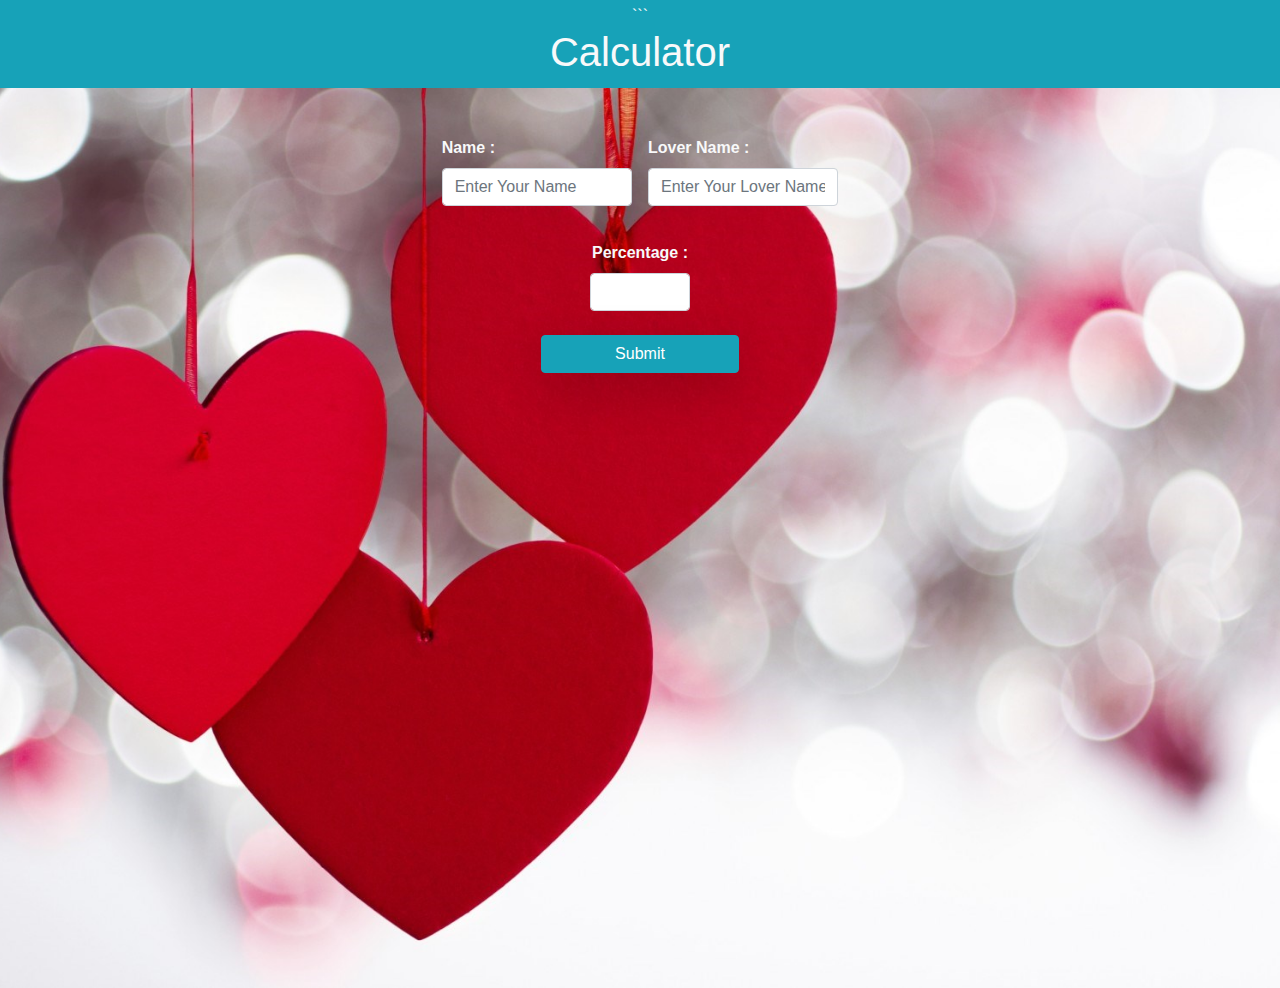
<file: management-system/index.html>
<html lang="en">
<head>
    <meta charset="UTF-8">
    <meta http-equiv="X-UA-Compatible" content="IE=edge">
    <meta name="viewport" content="width=device-width, initial-scale=1.0">
     <!-- Latest compiled and minified CSS -->
    <link rel="stylesheet" href="https://cdn.jsdelivr.net/npm/bootstrap@4.6.1/dist/css/bootstrap.min.css">
    <link rel="stylesheet" href="style.css">
    <title>Document</title>
</head>
<body>
    <div class="container-fluid bg-info text-light text-center">
        <div class="row">
            <div class="col-md-12 p-1">```
                <h1>Calculator</h1>
            </div>
        </div>
    </div>
    <div class="container-fluid text-light" id="pic1">
        <div class="contianer">
        <div class="row">
            <div class="col-md-4"></div>
            <div class="col-md-4 mt-5">
                <form action="" method="" onsubmit="return false"> 
                    <div class="d-flex mx-auto">
                        <div class="form-group mr-2">
                            <strong><label for="email">Name :</label></strong>
                            <input type="text" class="form-control" placeholder="Enter Your Name" id="name" name="name">
                            <small id="Name" class="p-1"></small>
                          </div>
                          <div class="form-group ml-2">
                           <strong><label for="pwd">Lover Name :</label></strong>
                            <input type="text" class="form-control" placeholder="Enter Your Lover Name" id="lover" name="lover">
                             <small id="Lover" class="p-1"></small>
                          </div>
                    </div>
                    <div class="form-group text-center">
                        <strong><label for="pwd">Percentage :</label></strong>
                         <input type="text" class="form-control w-25 mx-auto text-center" id="percent"><br>
                         <button type="submit" class="btn btn-info w-50 shadow-lg" onclick="subvalue()">Submit</button>
                    </div>
                  </form> 
            </div>
        </div>
      </div>
    </div>

     <!-- jQuery library -->
   <script src="https://cdn.jsdelivr.net/npm/jquery@3.5.1/dist/jquery.slim.min.js"></script>
   <!-- Popper JS -->
   <script src="https://cdn.jsdelivr.net/npm/popper.js@1.16.1/dist/umd/popper.min.js"></script>
   <!-- Latest compiled JavaScript -->
   <script src="https://cdn.jsdelivr.net/npm/bootstrap@4.6.1/dist/js/bootstrap.bundle.min.js"></script> 

   <script>

     function subvalue(){
         
         let name = document.getElementById('name').value;

        if (name.trim() == "") {
          document.getElementById('Name').innerHTML = "please Fill the input field";
          return false;
        }

         let lover = document.getElementById('lover').value;
       if (lover.trim() == "") {
          document.getElementById('Lover').innerHTML = "please Fill the input field";
          return false;
        }

         var lovedata = Math.random() * 100;
         lovedata = Math.floor(lovedata);
         document.getElementById('percent').value = lovedata +'%';

     }


   </script>

</body>
</html>
</file>
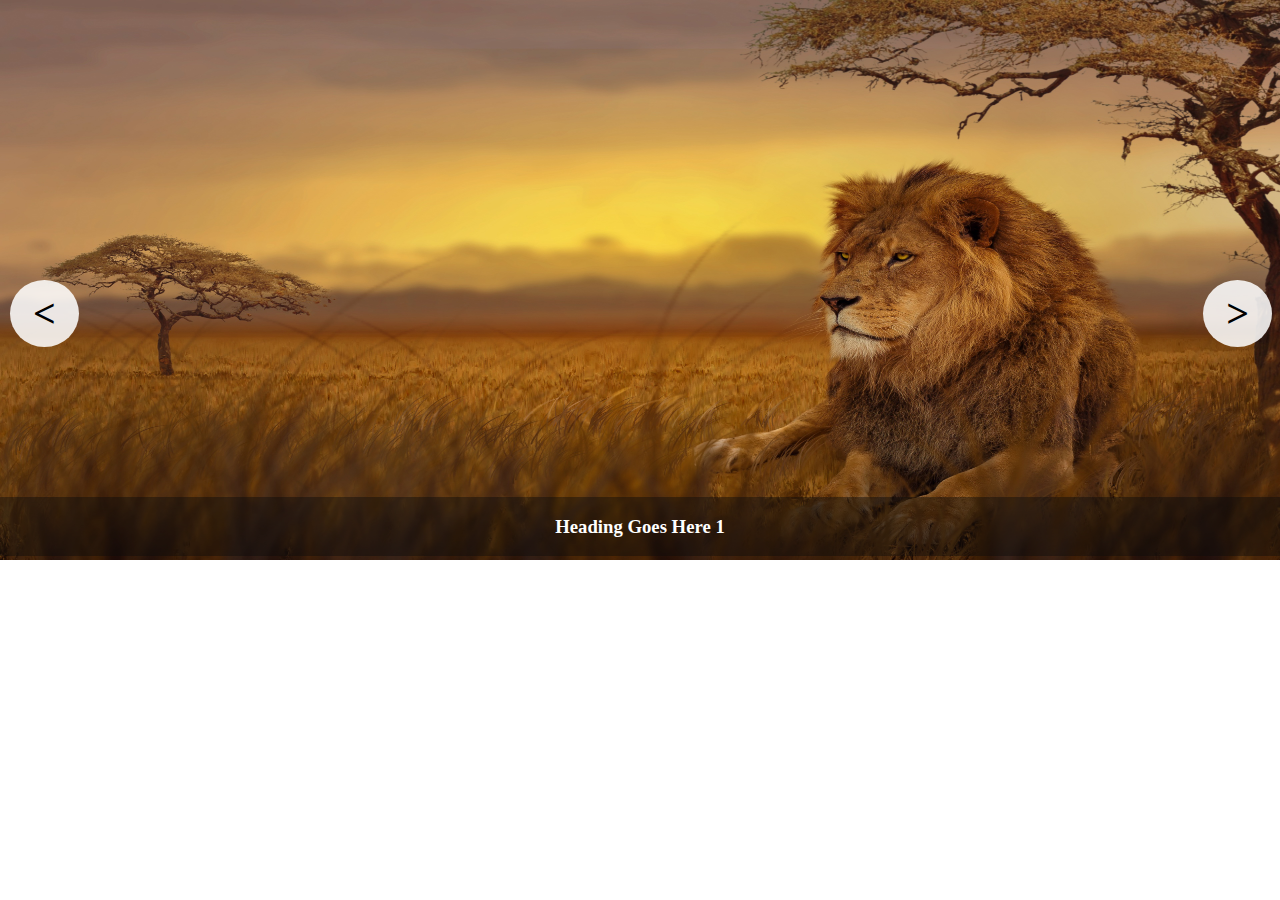
<file: slider/index.html>
<html lang="en">

<head>
    <meta charset="UTF-8">
    <meta http-equiv="X-UA-Compatible" content="IE=edge">
    <meta name="viewport" content="width=device-width, initial-scale=1.0">
    <link rel="stylesheet" href="style.css">
    <title>SLider</title>
</head>

<body>
    <div class="slider">
        <div class="slide">
            <img src="images/lion.jpg" alt="lion">
            <div class="caption">
                <h3>Heading Goes Here 1</h3>
            </div>
        </div>

        <div class="slide">
            <img src="images/Men.jpg" alt="lion">
            <div class="caption">
                <h3>Heading Goes Here 2</h3>
            </div>
        </div>
        <div class="slide">
            <img src="images/woman.jpg" alt="lion">
            <div class="caption">
                <h3>Heading Goes Here 3</h3>
            </div>
        </div>
        <div class="slide">
            <img src="images/water.jpg" alt="lion">
            <div class="caption">
                <h3>Heading Goes Here 4</h3>
            </div>
        </div>
        <span class="arrow prev" onclick="controller(-1)">&#60;</span>
        <span class="arrow mext" onclick="controller(1)">&#62;</span>
       
    </div>
    <script src="java.js"></script>
</body>

</html>
</file>
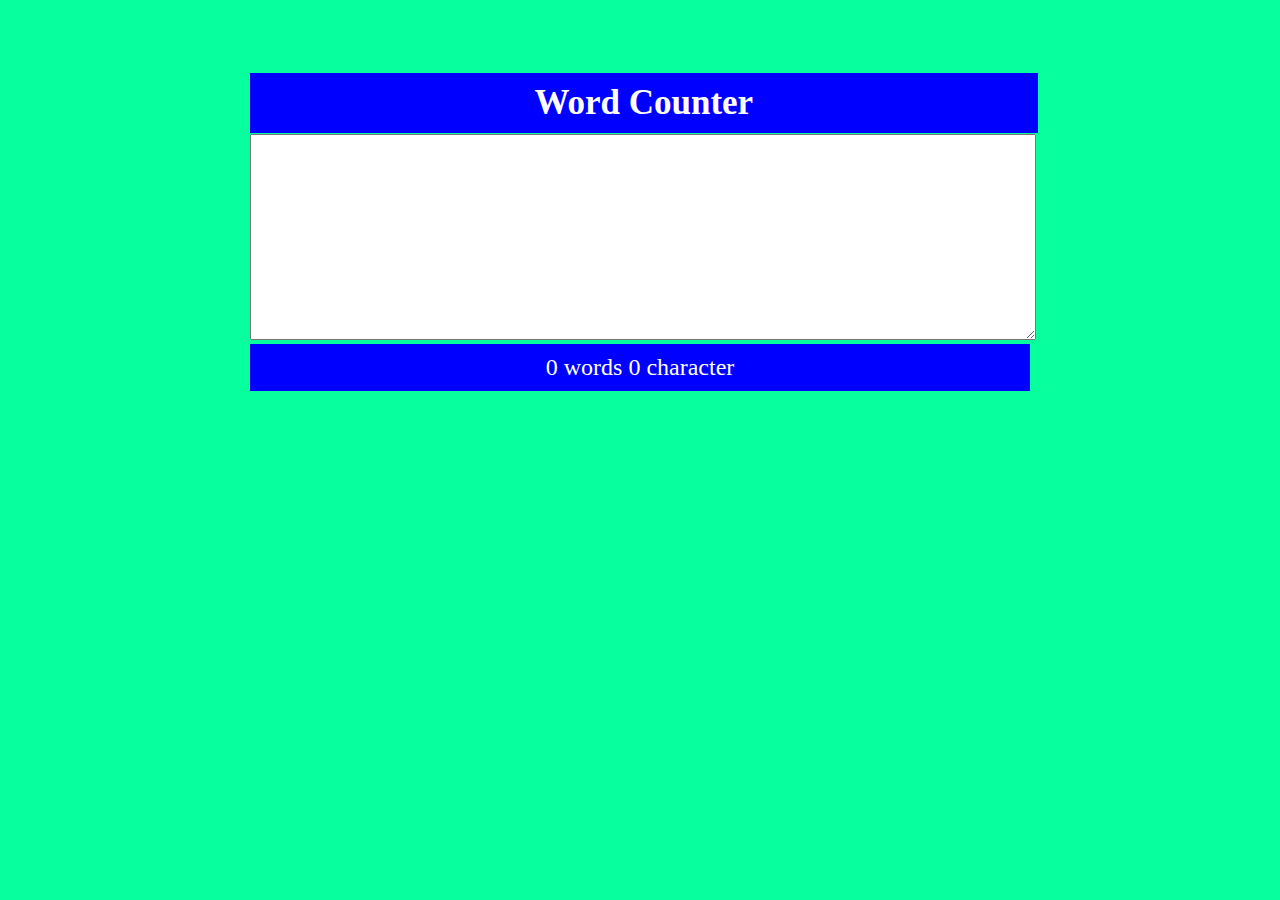
<file: words-counter/index.html>
<!DOCTYPE html>
<html lang="en">
<head>
    <meta charset="UTF-8">
    <meta http-equiv="X-UA-Compatible" content="IE=edge">
    <meta name="viewport" content="width=device-width, initial-scale=1.0">
    <link rel="stylesheet" type="text/css" href="style.css">
    <title>Document</title>
</head>
<body>

<div class="container">
    <h1>Word Counter</h1>
    <textarea id="counter" cols="50" rows="10"></textarea>
    <div class="heading">
        <span id="word">0</span> words
        <span id="char">0</span> character
    </div>
</div>

<script type="text/javascript">

let count = document.getElementById('counter');

count.addEventListener('input',function(){

var text = this.value;
var char = text.length;
document.getElementById('char').innerHTML = char;
var words = text.split(" ");
let cleanlist = words.filter(function(elm){
return elm != "";

});
document.getElementById('word').innerHTML = words.length;
});
</script>
</body>
</html>
</file>
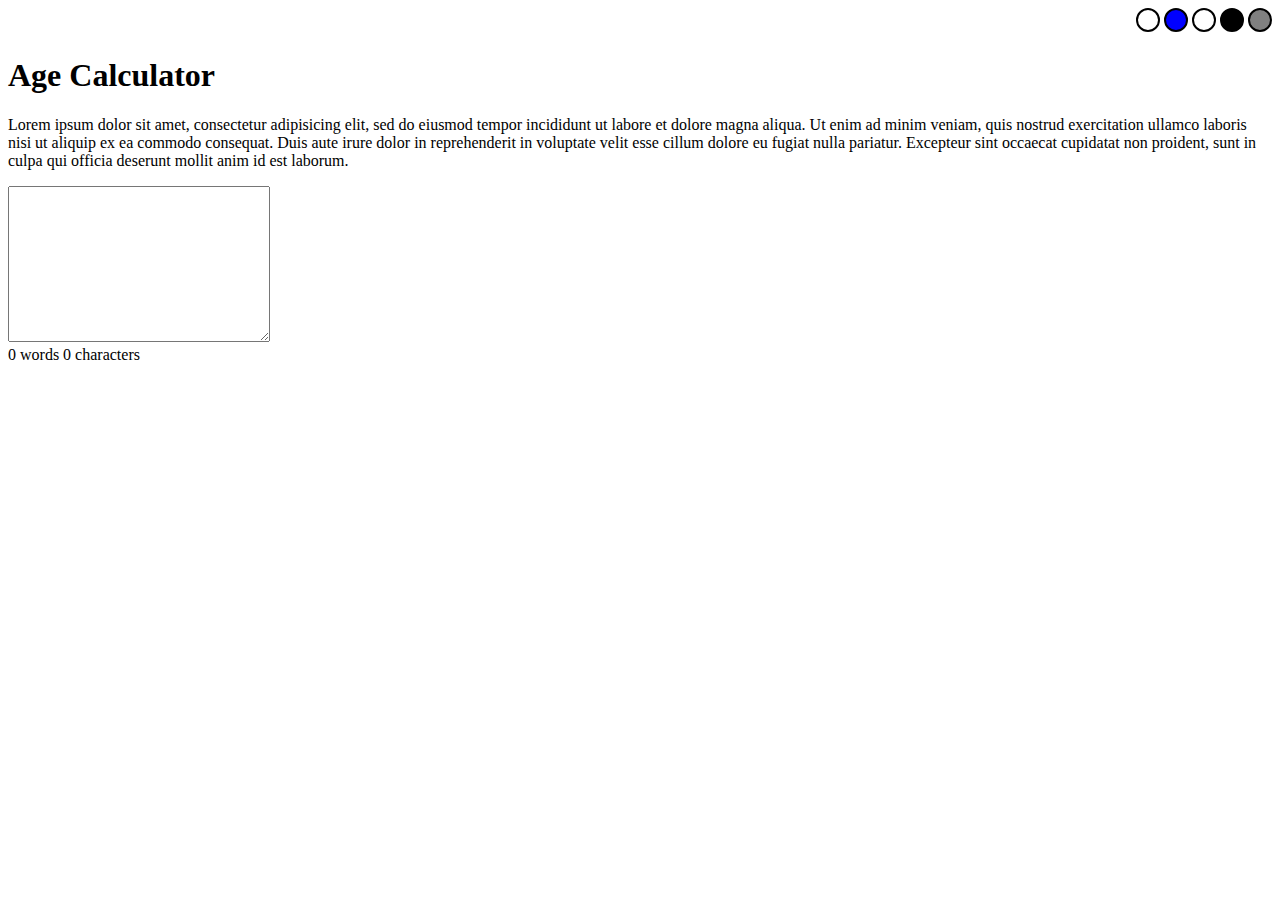
<file: java-age-advance.html>
<!DOCTYPE html>
<html>
<head>
<meta charset="utf-8">
<title>java-age</title>
<style>
		.switch{
				text-align: right;
			}
			.switch .btn{
			height: 20px;
			width: 20px;
			display: inline-block;
			border-color: grey;
			border:2px solid;
			border-radius:50%;
			cursor: pointer;
			}
			#white{
				background-color: white;
			}
			#blue{
				background-color: blue
			}`
			#green{
				background-color: green;
			}
			#black{
				background-color: black;
			}
			#grey{
				background-color: grey;
			}
</style>
	</head>
<body>
	<div class="switch">
		<span class="btn" id="white" onclick="changeBG('#ffffff')"></span>
		<span class="btn" id="blue" onclick="changeBG('#47B1AF')"></span>
		<span class="btn" id="green" onclick="changeBG('#38761d')"></span>
		<span class="btn" id="black" onclick="changeBG('#000000')"></span>
		<span class="btn" id="grey" onclick="changeBG('#999999')"></span>
	</div>
	<div class="heading">
		<h1 class="heading">Age Calculator</h1>
		<p class="heading">Lorem ipsum dolor sit amet, consectetur adipisicing elit, sed do eiusmod
			tempor incididunt ut labore et dolore magna aliqua. Ut enim ad minim veniam,
			quis nostrud exercitation ullamco laboris nisi ut aliquip ex ea commodo
			consequat. Duis aute irure dolor in reprehenderit in voluptate velit esse
			cillum dolore eu fugiat nulla pariatur. Excepteur sint occaecat cupidatat non
		proident, sunt in culpa qui officia deserunt mollit anim id est laborum.</p>
	</div>
	<div class="counter">
		<textarea name="textbox" id="textbox" cols="30" rows="10"></textarea>
		<div id="set">
			<span id="words" class="heading">0 </span><span class="heading"> words</span>
			<span id="char" class="heading">0 </span><span class="heading"> characters</span>
		</div>
	</div>
	<br>

	<div class="">
		
	</div>
	<script type="text/javascript">
	function changeBG(colors){
	document.body.style.background = colors;
	let txt = document.getElementsByClassName('heading');
	if (colors == "#000000") {
	for(let elm of txt){
	elm.style.color = "white";
	}
	}else {
		for(let elm of txt){
	elm.style.color = "black";
	}
	}
	}
	let txt = document.getElementById('textbox').addEventListener('input',function(){
			let	text = this.value;
	let char = text.length;
	document.getElementById('char').innerHTML = char;
	let word = text.split(" ");
	let cleanlist = word.filter(function(elm){
		return elm != "";
	});
	document.getElementById('words').innerHTML = cleanlist.length;
	});
	</script>
</body>
</html>
</file>
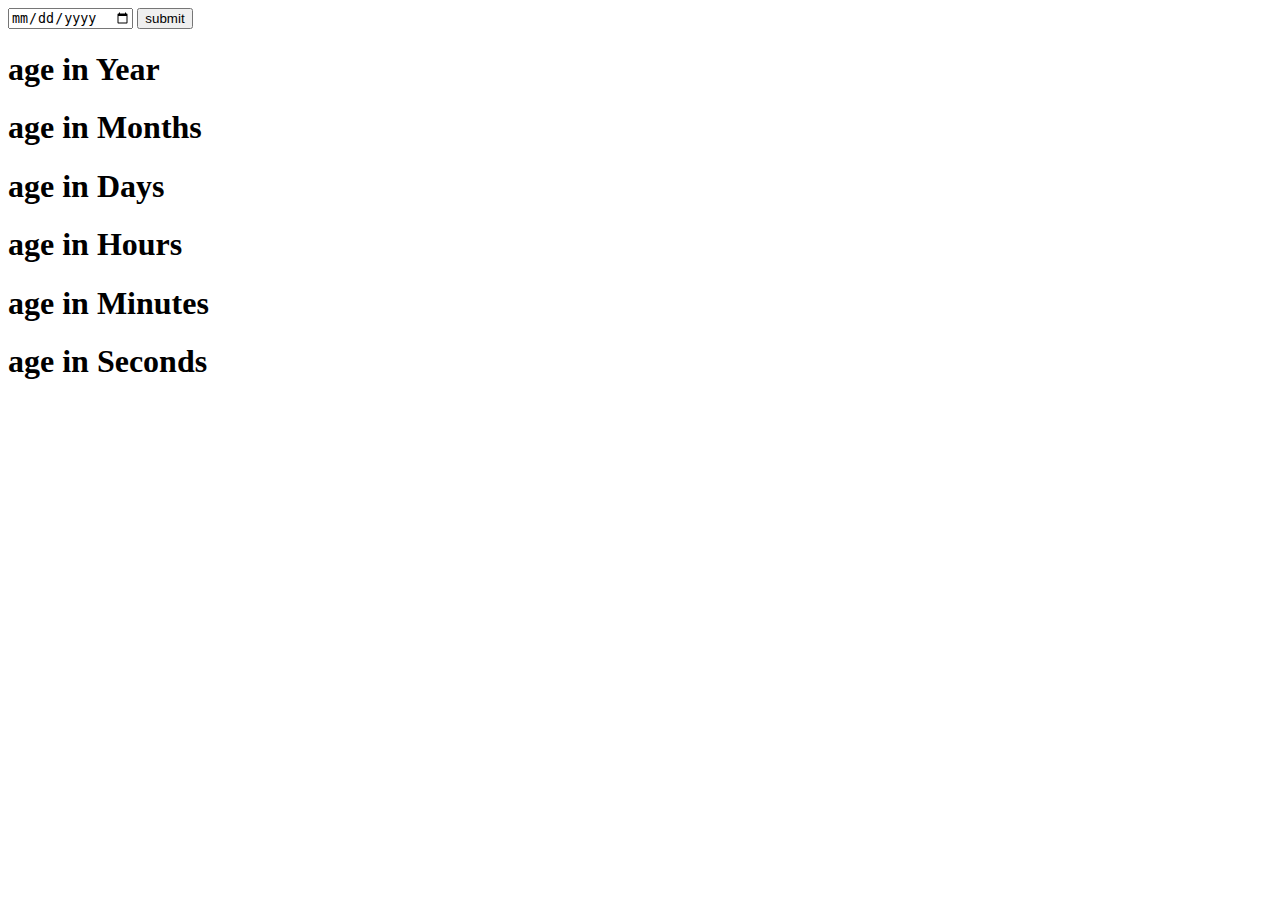
<file: age-calculator/age.html>
<html lang="en">
<head>
	<meta charset="UTF-8">
	<meta name="viewport" content="width=device-width, initial-scale=1.0">
	<title>Document</title>
</head>
<body>

    
    	<input type="date" id="date" name="date">
    	<input type="submit" onclick="age()" value="submit">
    	<h1 name="year" id="year"></h1><h1>age in Year</h1>
    	<h1 name="" id="months"></h1><h1>age in Months</h1>
    	<h1 name="" id="days"></h1><h1>age in Days</h1>
    	<h1 name="" id="hours"></h1><h1>age in Hours</h1>
    	<h1 name="" id="minutes"></h1><h1>age in Minutes</h1>
    	<h1 name="" id="seconds"></h1><h1>age in Seconds</h1>

           


	<script>
		function age() {
			var dob = document.getElementById('date').value;
			var DateNow = Date.now();
			var DateInMili = Date.parse(dob);
			var output = DateNow - DateInMili;
            
            var Milliseconds = output;
            var seconds = 1000;
            var minutes = seconds*60;
            var hours = minutes*60;
            var days = hours*24;
            var month = days*30;
            var year = month*12;
            console.log(minutes,hours,days,month,year);


            let ageinYear    = Math.round(Milliseconds/year);
            let ageinMonths  = Math.round(Milliseconds/month);
            let ageinDays    = Math.round(Milliseconds/days);
            let ageinHours   = Math.round(Milliseconds/hours);
            let ageinMinutes = Math.round(Milliseconds/minutes);
            let ageinSeconds = Math.round(Milliseconds/seconds);
            

             document.getElementById('year').innerHTML = ageinYear;
             document.getElementById('months').innerHTML =  ageinMonths;
             document.getElementById('days').innerHTML = ageinDays;
             document.getElementById('hours').innerHTML = ageinHours
             document.getElementById('minutes').innerHTML = ageinMinutes;
             document.getElementById('seconds').innerHTML = ageinSeconds;

		}
	</script>
</body>
</html>
</file>
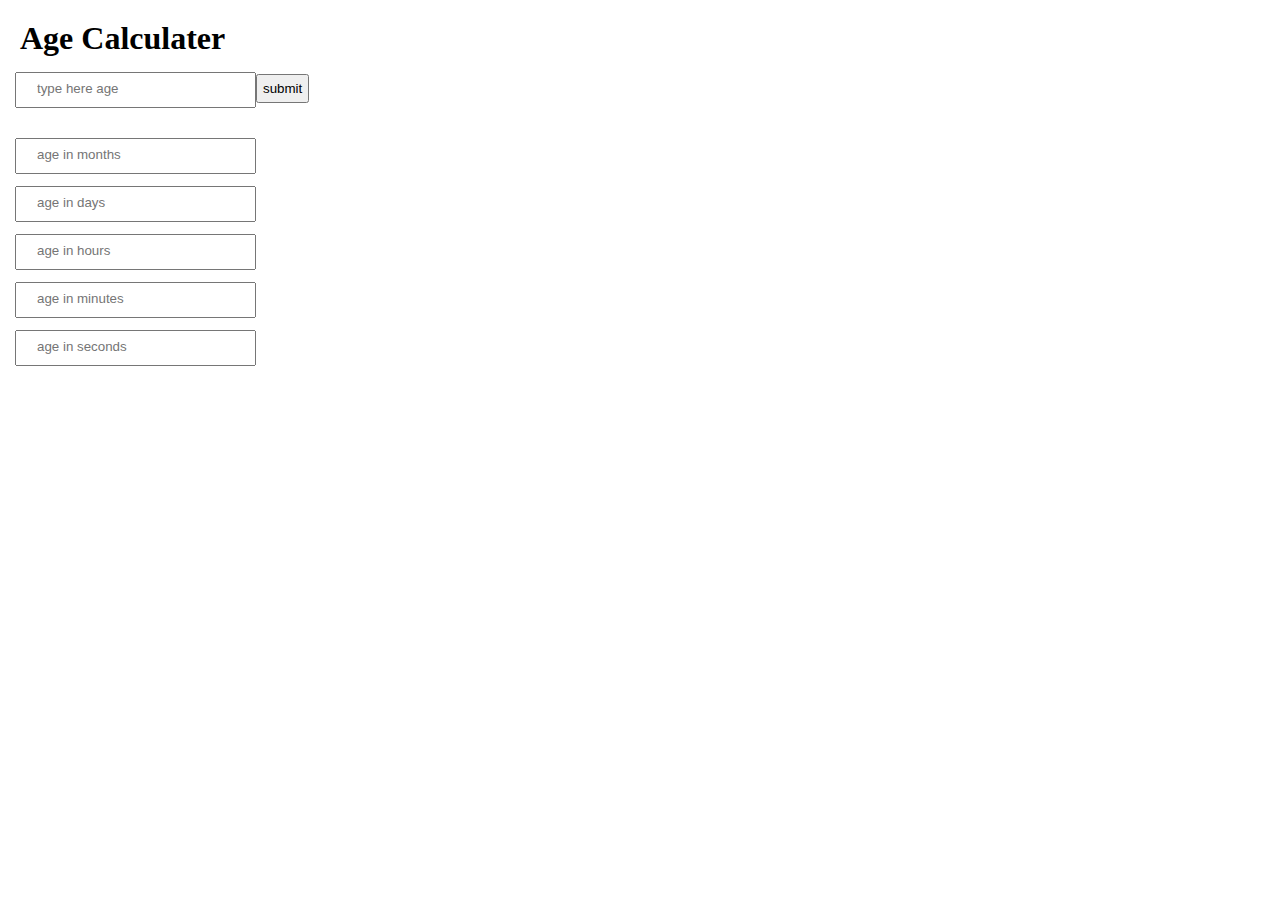
<file: age-calculator/java-age.html>
<!DOCTYPE html>
<html>
<head>
	<meta charset="utf-8">
	<link rel="stylesheet" type="text/css" href="java-age.css">
	<title>java-age-Calculater</title>
</head>
<body>
<div class="header">
	<h1>Age Calculater</h1>
</div>

<div class="container">
	
<input type="text" placeholder="type here age" id="agereal"><button onclick="calculater()">submit</button><br>
<span id="small"></span>
<br>
<input type="text" placeholder="age in months" id="months"><br>
<input type="text"  placeholder="age in days" id="days"><br>
<input type="text"  placeholder="age in hours" id="hours"><br>
<input type="text"  placeholder="age in minutes" id="minutes"><br>
<input type="text"  placeholder="age in seconds" id="seconds"><br>



</div>


<script type="text/javascript">
	

 function calculater() {
 	
   var age = document.getElementById('agereal').value;
             document.getElementById('months').value = (age * 12 ) + ' age in months ';
             document.getElementById('days').value = (age * 12 * 30) + ' age in days ';
             document.getElementById('hours').value = (age * 12 * 30 * 24 ) + ' age in hour ';
             document.getElementById('minutes').value = (age * 12 * 30 * 24 * 60 ) + ' age in minutes ';
             document.getElementById('seconds').value = (age * 12 * 30 * 24 * 60 * 60 ) + ' age in seconds ';

             if(age == ""){
                document.getElementById('small').innerHTML="please fill the input field";
             }
 

 }




</script>

</body>
</html>
</file>
<file: management-system/style.css>
#pic1{
        background-image: url(images/love.jpg);
        background-position: center;
        background-repeat: no-repeat;
        background-size: cover;
        width: 100%;
        height: 100vh;  
}
</file>
<file: slider/style.css>
body{
    margin: 0;
    padding: 0;
    overflow-x: hidden;
}

.slider{
    width: 100%;
    height: 700px;
    position: relative;
}

.slider img {
    width: 100%;
    height: 80%;
}
.slide{
    display: none;
}

.arrow {
    position: absolute;
    top: 40%;
    left: 94%;
    color: black;
    background-color: rgba(255, 255, 255, 0.863);
    padding: 10px 23px;
    font-size: 40px;
    font-weight: bolder;
    cursor: pointer;
    border-radius: 50%;
}
.next{
    right: 10px;
}
.prev{
    left: 10px;
}

.caption{
        position: absolute;
        width: 100%;
        text-align: center;
        top: 71%;
        background-color: #0c0c0b71;
        color: white;
}
</file>
<file: words-counter/style.css>
body{
	margin: 0;
	padding: 0;
	overflow-x: hidden;
	background-color: rgb(7, 255, 158);
}

user agent stylesheet
body {
    display: block;
    margin: 8px;;
}
.container{
	padding: 50px;
	margin: 0 auto;
	margin: auto 200px;
}

.container h1 {
	background-color: blue;
	color: white;
	font-size: 35px;
	padding: 10px;
	text-align: center;
	width: 98.4%;
}

.container textarea {
    width: 100%;
    height: 200px;
    margin-top: -23px;
}

.container .heading {
	padding: 10px;
    background-color: blue;
    color: white;
    font-size: 24px;
    text-align: center;
}
</file>
<file: age-calculator/java-age.css>
*{
	margin: 0;
	padding: 0;
	box-sizing: border-box;
	overflow-x: hidden;
	padding: 5px;

}


.container input{
	padding: 7px 40px 10px 20px;
	margin-bottom: 12px;
}
</file>
